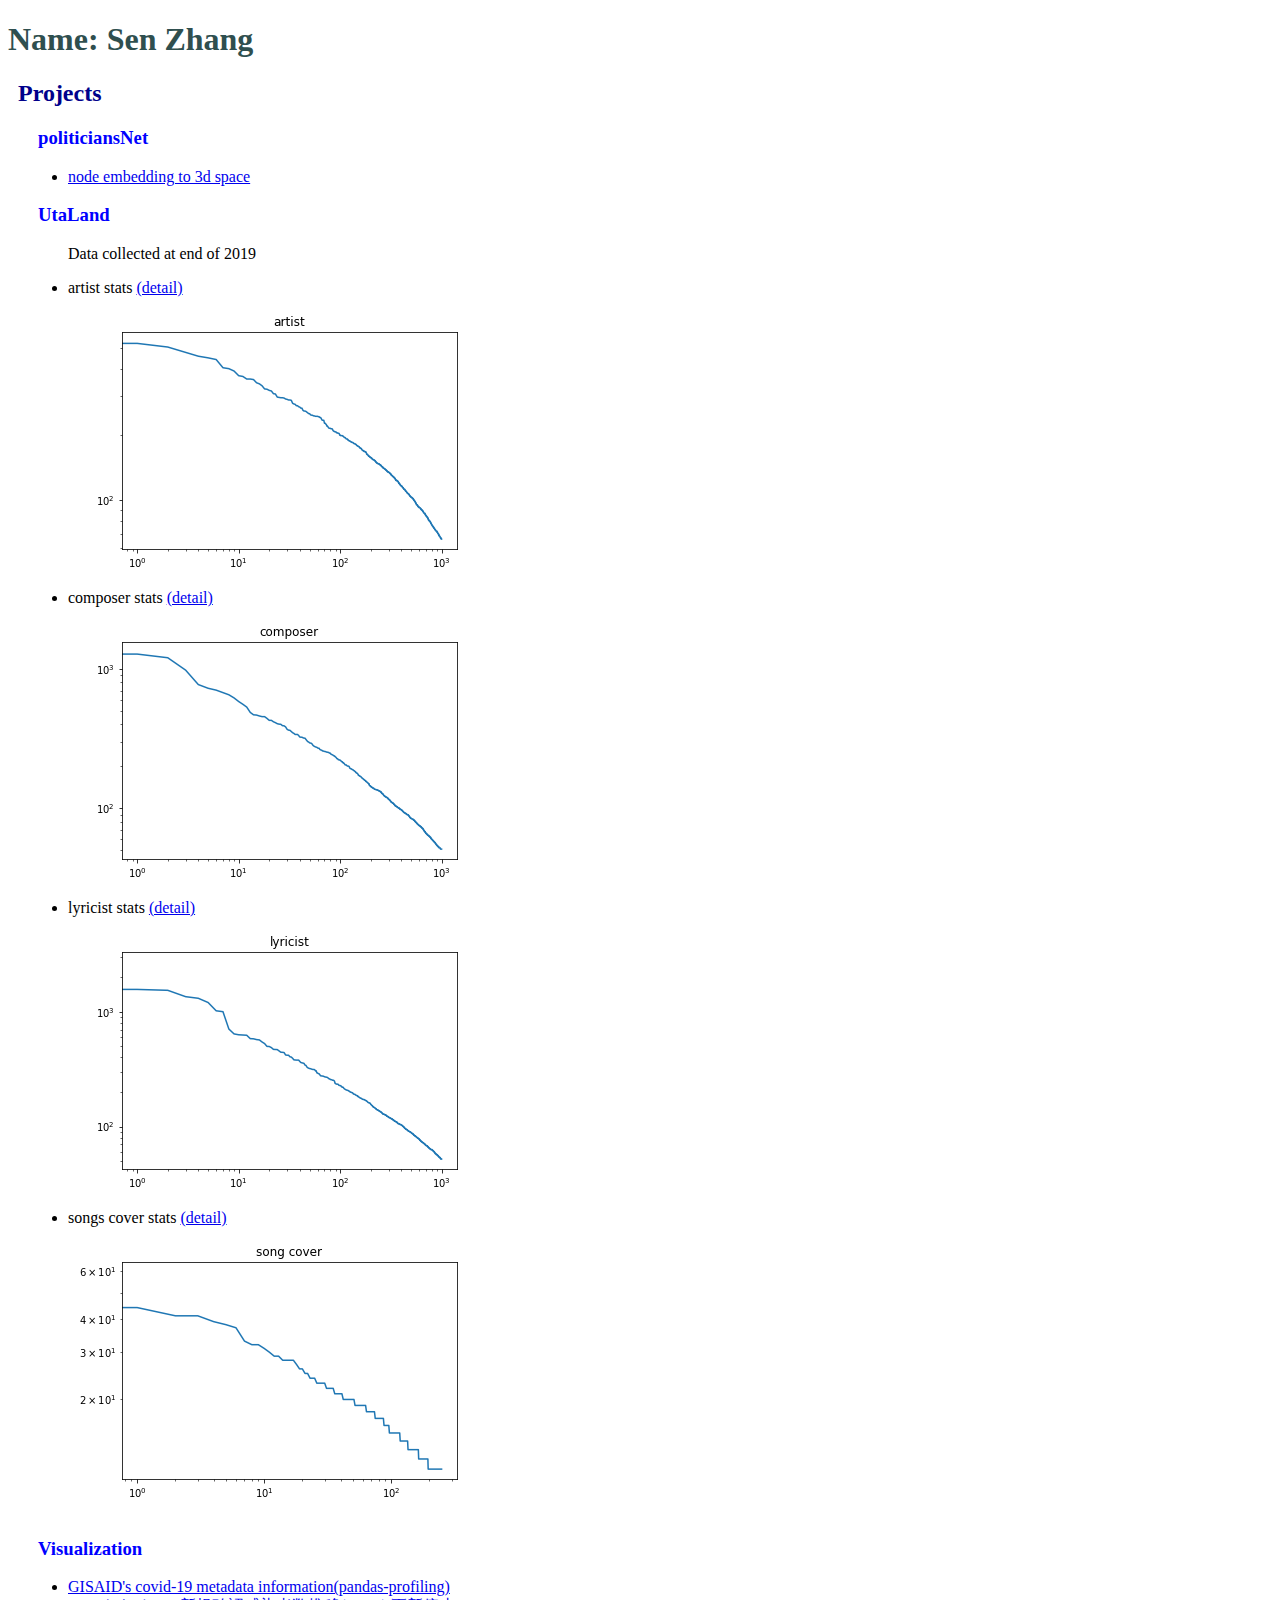
<file: index.html>
<!DOCTYPE html>
<html lang="jp">
<head>
    <meta charset="UTF-8">
    <title>Sen Zhang</title>
    <link rel="stylesheet" href="index.css" type="text/css">
</head>
<body>
<h1>Name: Sen Zhang</h1>

<div id="projects" class="projects">
    <h2>Projects</h2>

    <div class="project">
        <h3>politiciansNet</h3>
        <div class="project_results">
            <li>
                <a href="./politicians_net/neo4j_graph_03_3d_embedding.html" target="_blank">node embedding to 3d space</a>
            </li>
        </div>
    </div>

    <div id="utaland" class="project">
        <h3>UtaLand</h3>
        <div class="project_results">
            <p>Data collected at end of 2019</p>
            <li>
                artist stats <a href="./uta/artist_stats.html" target="_blank">(detail)</a>
            </li>
            <img src="./uta/artist.png">
            <li>
                composer stats <a href="./uta/composer_stats.html" target="_blank">(detail)</a>
            </li>
            <img src="./uta/composer.png">
            <li>
                lyricist stats <a href="./uta/lyricist_stats.html" target="_blank">(detail)</a>
            </li>
            <img src="./uta/lyricist.png">
             <li>
                songs cover stats <a href="./uta/song_stats.html" target="_blank">(detail)</a>
            </li>
            <img src="./uta/song.png">
        </div>
    </div>

    <div class="project">
        <h3>Visualization</h3>
        <div class="project_results">
            <li>
                <a href="./covid/metadata_profiling.html" target="_blank">GISAID's covid-19 metadata information(pandas-profiling)</a>
            </li>
            <li>
                <a href="./corona.html" target="_blank">コロナウイルス新規確認感染者数推移(Japan) 更新停止</a>
            </li>
        </div>
    </div>
</div>

</body>
</html>
</file>
<file: index.css>
h1{
    color: darkslategray;
}
h2{
    color: darkblue;
}

h3{
    color: blue;
}

.projects{
    margin-left: 10px;
}

.project{
    margin-left: 20px;
}

.project_results{
    margin-left: 30px;
}
</file>
